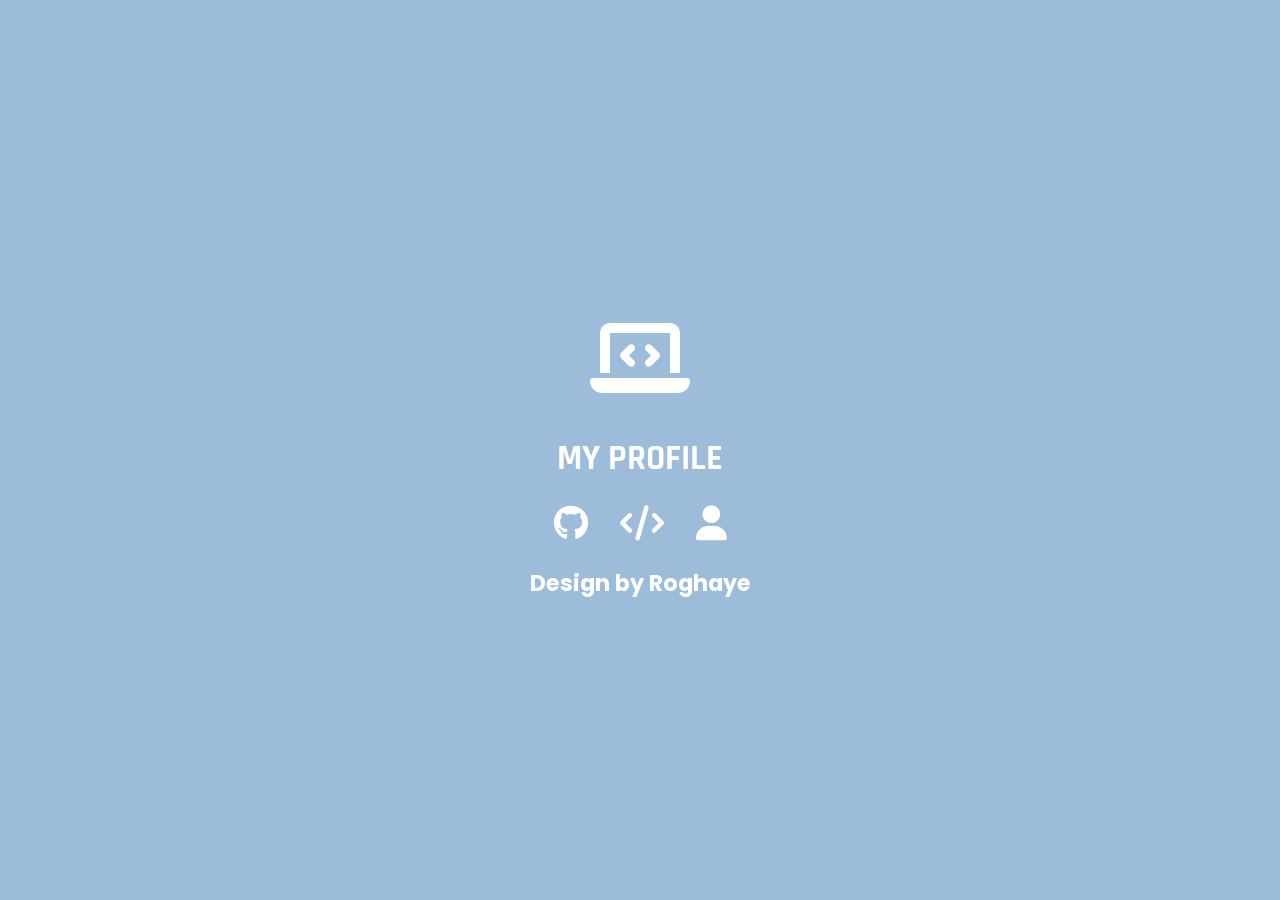
<file: index.html>
<!DOCTYPE html>
<html lang="en">
<head>
    <meta charset="UTF-8">
    <meta name="viewport" content="width=device-width, initial-scale=1.0">
    <title>Roghaye Mohammadi - Portfolio</title>

    <!-- Font Awesome (برای آیکون‌های منو و شبکه‌های اجتماعی) -->
    <link rel="stylesheet" href="https://cdnjs.cloudflare.com/ajax/libs/font-awesome/6.5.0/css/all.min.css" crossorigin="anonymous" referrerpolicy="no-referrer" />

    <!-- فونت‌ها -->
    <link href="https://fonts.googleapis.com/css2?family=Rajdhani:wght@700;900&family=Poppins:wght@400;500;600&display=swap" rel="stylesheet">

    <!-- استایل -->
    <link rel="stylesheet" href="style.css">
</head>
<body>

    <!-- لودینگ اسکرین -->
    <div id="loading-screen" class="loading-screen">
        <div class="laptop-icon">
            <a href="#" class="sci"><i class="fa-solid fa-laptop-code"></i></a>
        </div>
        <h1 class="profile-title">MY PROFILE</h1>
        <div class="social-icons">
            <a href="#" class="sci"><i class="fa-brands fa-github"></i></a>
            <a href="#" class="sci"><i class="fa-solid fa-code"></i></a>
            <a href="#" class="sci"><i class="fa-solid fa-user"></i></a>
        </div>
        <h2 class="design-title">Design by Roghaye</h2>
    </div>

    <!-- صفحه اصلی (پس از لودینگ) -->
    <div id="main-content" style="display: none;">
        <div class="container">
            <nav>
                <!-- لوگو -->
                <div class="logo">Portfolio</div>

                <!-- ✅ آیکون منو با Font Awesome (سه خط) -->
                <a href="#" class="menu-toggle">
                    <i class="fa-solid fa-bars"></i>
                </a>

                <!-- منوی دسکتاپ -->
                <ul class="main-menu">
                    <li><a href="#home">Home</a></li>
                    <li><a href="#about">About</a></li>
                    <li><a href="#">Portfolio</a></li>
                    <li><a href="#">Service</a></li>
                    <li><a href="#">Contact</a></li>
                </ul>

                <!-- منوی کناری موبایل -->
                <ul class="sidebar">
                    <li><a href="#home" class="active">Home</a></li>
                    <li><a href="#about">About</a></li>
                    <li><a href="#">Portfolio</a></li>
                    <li><a href="#">Service</a></li>
                    <li><a href="#">Contact</a></li>
                </ul>
            </nav>

            <!-- بخش خانه -->
            <section class="home" id="home">
                <div class="home-info">
                    <h1>Roghaye Mohammadi</h1>
                    <h2>I'm a <span id="typed-text"></span></h2>
                    <p>
                        As a Front-End Developer, I specialize in building fast, scalable, and modern web applications.<br>
                        I'm always exploring new technologies to improve performance and user experience.
                    </p>
                    <div class="btn-sci">
                        <a href="#" class="btn">Download CV</a>
                        <a href="#" class="sci"><i class="fa-brands fa-github"></i></a>
                        <a href="#" class="sci"><i class="fa-brands fa-twitter"></i></a>
                        <a href="#" class="sci"><i class="fa-brands fa-instagram"></i></a>
                        <a href="#" class="sci"><i class="fa-solid fa-envelope"></i></a>
                    </div>
                </div>
                <div class="home-img">
                    <img src="fale.jpg" alt="Roghaye Mohammadi">
                </div>
            </section>
        </div>
        
<!--صفحه درباره ما-->
<div class="about-us-page" id="about">
  <div class="about-container">
    <div class="about-content">
      <h3 class="section-label">ABOUT ME</h3>
      <h1 class="about-title">Where Code Meets Design<br>Meaning Comes To Life</h1>
      <div class="divider"></div>

      <p>I'm a creative Front-End developer passionate about building modern and responsive web experiences.
        My joureny began with a love for design and evolved into a deep curiosity for how the web works - combining logic with creativity to bring ideas to life.
      </p>

      <p>When I'm not coding, I enjoy learning new technologies, improving my projects, and exploring better ways
        to make the web faster and more engaging. I believe in continuous learning, attention to detail, and
        the power of clean, meaningful design.
      </p>

      <h3 class="section-label">Key Highlights</h3>

      <div class="card">
        <div class="card-languese">
          <h3>Languages</h3>
          <p>HTML, CSS, JavaScript<br>Git & Github, Responsive Design</p>
        </div>
        <div class="card-Certificated">
          <h3>Certificates & Training</h3>
          <p>Multiple Certificates<br>Achieved Successfully</p>
        </div>
        <div class="card-projects">
          <h3>Projects</h3>
          <p>5+ Projects Successfully<br>Completed Professionally</p>
        </div>
      </div>
    </div>

    <div class="image-second-section">
      <img src="second-img.jpg" alt="Roghaye Mohammadi">
    </div>
  </div>
    </div>

    <!-- اسکریپت -->
    <script src="script.js"></script>
</body>
</html>
</file>
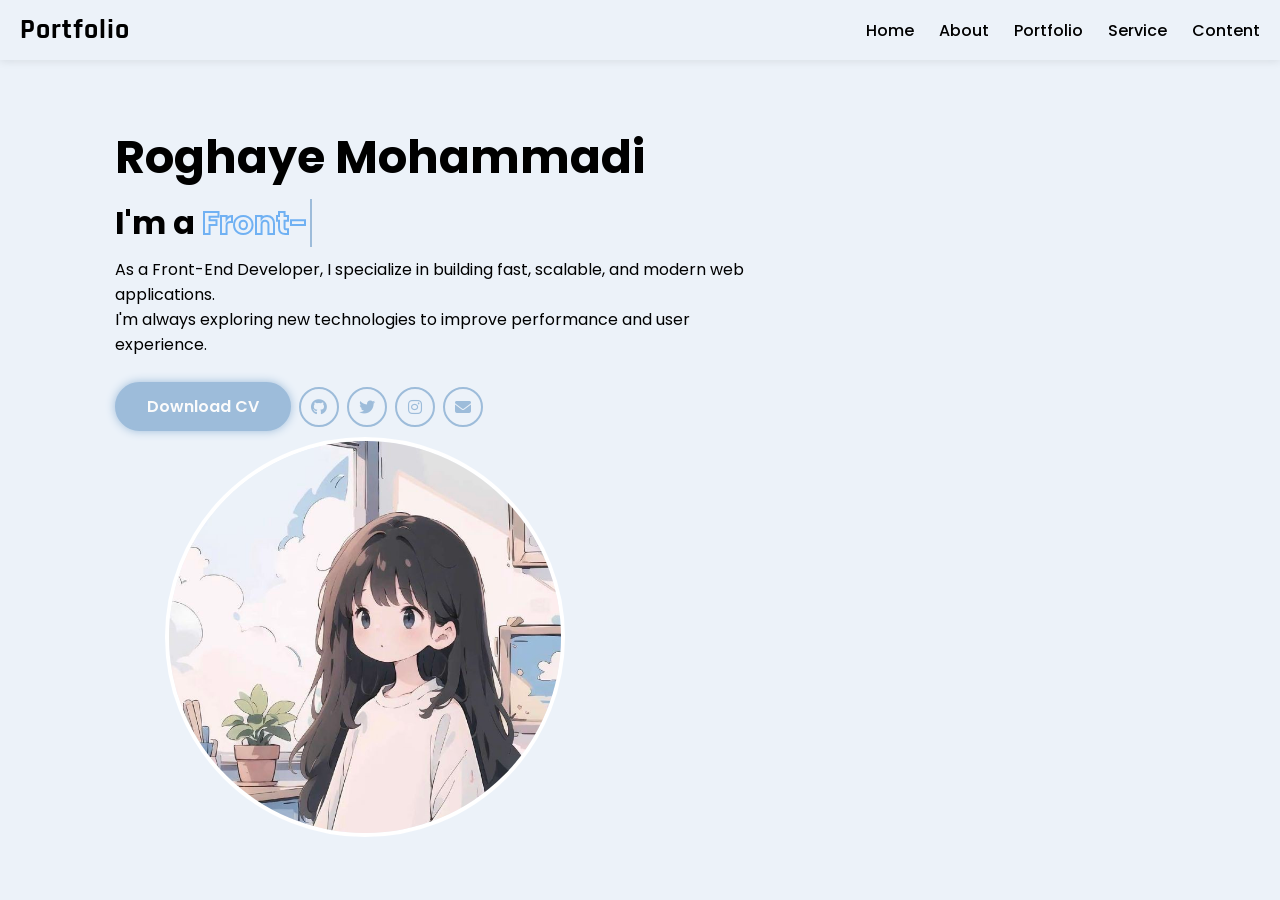
<file: indx.html>
<!DOCTYPE html>
<html lang="en">
<head>
    <meta charset="UTF-8">
    <meta name="viewport" content="width=device-width, initial-scale=1.0">
    <title>Roghaye Mohammadi - Portfolio</title>

    <!-- Font Awesome Free CDN -->
    <link rel="stylesheet" href="https://cdnjs.cloudflare.com/ajax/libs/font-awesome/6.5.0/css/all.min.css" integrity="sha512-wxV6R+...==" crossorigin="anonymous" referrerpolicy="no-referrer" />

    <!-- فونت‌ها -->
    <link href="https://fonts.googleapis.com/css2?family=Rajdhani:wght@700;900&family=Poppins:wght@400;500;600&display=swap" rel="stylesheet">
    <link rel="stylesheet" href="https://fonts.googleapis.com/css2?family=Material+Symbols+Outlined:opsz,wght,FILL,GRAD@24,400,0,0" />

    <!-- استایل -->
    <link rel="stylesheet" href="style.css">
</head>
<body>
    <div class="container">
        <nav>
            <!-- لوگو -->
            <div class="logo">Portfolio</div>

            <!-- آیکون منو موبایل -->
            <span class="menu-toggle material-symbols-outlined">
                <span class="icon-text">menu</span>
            </span>

            <!-- منوی دسکتاپ -->
            <ul class="main-menu">
                <li><a href="#">Home</a></li>
                <li><a href="#">About</a></li>
                <li><a href="#">Portfolio</a></li>
                <li><a href="#">Service</a></li>
                <li><a href="#">Content</a></li>
            </ul>

            <!-- منوی کناری موبایل -->
            <ul class="sidebar">
                <li><a href="#" class="active">Home</a></li>
                <li><a href="#">About</a></li>
                <li><a href="#">Portfolio</a></li>
                <li><a href="#">Service</a></li>
                <li><a href="#">Content</a></li>
            </ul>
        </nav>

        <section class="home">
            <div class="home-info">
                <h1>Roghaye Mohammadi</h1>
                <h2>I'm a <span id="typed-text"></span></h2>
                <p>
                    As a Front-End Developer, I specialize in building fast, scalable, and modern web applications.<br>
                    I'm always exploring new technologies to improve performance and user experience.
                </p>
                <div class="btn-sci">
                    <a href="#" class="btn">Download CV</a>
                    <a href="#" class="sci"><i class="fa-brands fa-github"></i></a>
                    <a href="#" class="sci"><i class="fa-brands fa-twitter"></i></a>
                    <a href="#" class="sci"><i class="fa-brands fa-instagram"></i></a>
                    <a href="#" class="sci"><i class="fa-solid fa-envelope"></i></a>
                </div>
            </div>
            <div class="home-img">
                <img src="fale.jpg" alt="Roghaye Mohammadi">
            </div>
        </section>
    </div>

    <!-- JavaScript -->
    <script src="script.js"></script>
</body>
</html>
</file>
<file: style.css>
/* ===== پایه ===== */
* {
    margin: 0;
    padding: 0;
    box-sizing: border-box;
}

/* ===== body برای صفحه اصلی ===== */
body {
    font-family: 'Poppins', sans-serif;
    min-height: 100vh;
    background: #f5f7fa;
    overflow-x: hidden;
}

/* ===== لودینگ اسکرین (فقط اینجا استایل لودینگ باشه) ===== */
.loading-screen {
    position: fixed;
    top: 0;
    left: 0;
    width: 100%;
    height: 100%;
    background-color: #9DBCDA;
    display: flex;
    flex-direction: column;
    justify-content: center;
    align-items: center;
    z-index: 9999;
    opacity: 1;
    transition: opacity 0.8s ease-out;
    color: white;
    font-family: 'Poppins', sans-serif;
}

.laptop-icon .sci {
    font-size: 5rem;
    color: white;
    text-decoration: none;
    opacity: 0;
    transform: translateY(30px);
    animation: fadeInUp 1s forwards;
    animation-delay: 0.3s;
}

.profile-title {
    font-size: 2.2rem;
    margin-top: 1rem;
    font-family: 'Rajdhani', sans-serif;
    font-weight: 900;
    opacity: 0;
    transform: translateY(30px);
    animation: fadeInUp 1s forwards;
    animation-delay: 0.8s;
}

.social-icons {
    display: flex;
    gap: 2rem;
    margin-top: 1rem;
    opacity: 0;
    transform: translateY(30px);
    animation: fadeInUp 1s forwards;
    animation-delay: 1.3s;
}

.social-icons .sci {
    color: white;
    font-size: 2.2rem;
    text-decoration: none;
}

.design-title {
    font-size: 1.4rem;
    margin-top: 1rem;
    opacity: 0;
    transform: translateY(30px);
    animation: fadeInUp 1s forwards;
    animation-delay: 1.8s;
}

@keyframes fadeInUp {
    to {
        opacity: 1;
        transform: translateY(0);
    }
}

/* ===== محتوای اصلی (پس از لودینگ) ===== */
#main-content {
    display: none; /* پیش‌فرض مخفی */
}

#main-content.show {
    display: block;
}

/* --- بقیه استایل‌های پورتفولیو --- */
/* (همون چیزی که تو نوشتی، بدون تغییر) */

.material-symbols-outlined {
    font-variation-settings: 'FILL' 0, 'wght' 400, 'GRAD' 0, 'opsz' 24;
}

nav {
    background: #ECF2F9;
    display: flex;
    align-items: center;
    justify-content: space-between;
    padding: 15px 20px;
    height: 60px;
    position: relative;
    box-shadow: 0 2px 8px rgba(0,0,0,0.08);
    z-index: 999;
}

.logo {
    font-family: 'Rajdhani', sans-serif;
    font-weight: 900;
    font-size: 28px;
    letter-spacing: 1px;
    color: #000;
}

ul {
    list-style: none;
    padding: 0;
    margin: 0;
}

.main-menu {
    display: flex;
    gap: 25px;
}

.main-menu li a {
    text-decoration: none;
    color: #000;
    font-weight: 500;
    transition: color 0.3s ease;
}

.main-menu li a:hover {
    color: #3898f9;
}

.menu-toggle {
    display: none;
    font-size: 32px;
    cursor: pointer;
}

.sidebar {
    position: fixed;
    top: 0;
    right: -260px;
    height: 100vh;
    width: 250px;
    background: #DEEBF8;
    display: flex;
    flex-direction: column;
    padding-top: 60px;
    transition: right 0.3s ease;
    z-index: 1000;
}

.sidebar.active {
    right: 0;
}

.sidebar li a {
    display: block;
    padding: 15px 20px;
    text-decoration: none;
    color: #000;
    border-radius: 8px;
    transition: 0.3s;
}

.sidebar li a:hover {
    background-color: rgba(74,108,247,0.15);
    color: #00a6ff;
}

.sidebar li a.active {
    background-color: #00a2ff;
    color: #fff;
}

.home {
    display: flex;
    align-items: center;
    justify-content: space-between;
    height: calc(100vh - 60px);
    padding: 60px 9%;
    flex-wrap: wrap;
    background: #ECF2F9;
}

.home-info {
    max-width: 60%;
}

.home-info h1 {
    font-size: 46px;
    color: #000;
}

.home-info h2 {
    font-size: 32px;
    margin-top: 7px;
}

#typed-text {
    display: inline-block;
    padding-right: 2px;
    white-space: nowrap;
    overflow: hidden;
    vertical-align: bottom;
    color: transparent;
    -webkit-text-stroke: 2px #70b1f3;
    font-weight: 700;
    font-size: 32px;
    border-right: 2px solid #9DBCDA;
}

.home-info p {
    font-size: 16px;
    margin: 10px 0 25px;
    color: #000;
}
.btn-sci {
    display: flex;
    align-items: center;
    gap: 8px;
    margin-top: 20px;
}

.btn {
    display: inline-block;
    padding: 10px 30px;
    background: #9DBCDA;
    border: 2px solid #9DBCDA;
    border-radius: 40px;
    box-shadow: 0 0 10px #9DBCDA;
    text-decoration: none;
    color: #fbfbfb;
    font-size: 16px;
    font-weight: 600;
    transition: 0.5s;
}

.btn:hover {
    background: transparent;
    color: #000;
}

.btn-sci .sci {
    display: inline-flex;
    border: 2px solid #9DBCDA;
    border-radius: 50%;
    font-size: 16px;
    color: #9DBCDA;
    width: 40px;
    height: 40px;
    align-items: center;
    justify-content: center;
    transition: 0.3s;
    text-decoration: none;
}

.btn-sci .sci:hover {
    background: #fff;
    color: #000;
    box-shadow: 0 0 10px #9DBCDA;
}

.home-img {
    flex-shrink: 0;
    width: 400px;
    height: 400px;
    overflow: hidden;
    border-radius: 50%;
    margin-left: 50px;
    border: 4px solid #fff;
}

.home-img img {
    width: 100%;
    height: 100%;
    object-fit: cover;
    display: block;
}

/* ریسپانسیو */
@media (max-width: 900px) {
    .home {
        flex-direction: column;
        justify-content: center;
        align-items: center;
        padding: 30px 5%;
        height: auto;
    }
    .home-info {
        max-width: 100%;
        text-align: center;
    }
    .home-img {
        margin-left: 0;
        margin-top: 30px;
        width: 300px;
        height: 300px;
    }
}

@media (max-width: 768px) {
    .main-menu {
        display: none;
    }
    .menu-toggle {
        display: block;
    }
    nav {
        padding: 10px 15px;
    }
    .sidebar li a {
        font-size: 18px;
        padding: 12px 20px;
    }
}

@media (max-width: 500px) {
    .home-img {
        width: 200px;
        height: 200px;
    }
    .home-info h1 {
        font-size: 32px;
    }
    .home-info h2 {
        font-size: 24px;
    }
    #typed-text {
        font-size: 24px;
    }
    .btn {
        padding: 8px 20px;
        font-size: 14px;
    }
    .btn-sci .sci {
        width: 35px;
        height: 35px;
        font-size: 14px;
    }
}
/* بخش اصلی: تمام‌عرض، مثل بقیه صفحه */
.about-us-page {
  background: #ECF2F9;
  padding: 60px 0; /* فاصله بالا و پایین — چپ و راست 0 */
}
.about-container {
  display: grid;
  grid-template-columns: 1.3fr 1fr; /* ← این خط تغییر کرده */
  grid-template-rows: auto 1fr;
  gap: 40px;
  padding: 0 9%;
}

.image-second-section img {
  width: 100%;
  height: 100%;
  border-radius: 12px;
  object-fit: cover;
  box-shadow: 0 4px 20px rgba(0,0,0,0.1);
}
/* ستون متن */
.about-content {
  display: flex;
  flex-direction: column;
  gap: 20px;
  grid-row: 1 / 3;
}

/* عکس فقط در سطر دوم */
.image-second-section {
  grid-row: 2;
  display: flex;
  align-items: start;
}

.image-second-section img {
  width: 100%;
  height: 100%;
  border-radius: 12px;
  object-fit: cover;
  box-shadow: 0 4px 20px rgba(0,0,0,0.1);
}

/* استایل‌های متنی */
.section-label {
  font-size: 20px;
  text-transform: uppercase;
  letter-spacing: 1px;
  color: #777;
  margin-bottom: 8px;
}

.about-title {
  font-size: 36px;
  margin-bottom: 15px;
  line-height: 1.2;
  color: #222;
}

.divider {
  width: 100%;
  height: 1px;
  background-color: #ddd;
  margin-bottom: 20px;
}

.about-content p {
  font-size: 14px;
  color: #555;
  margin-bottom: 15px;
  line-height: 1.6;
}

/* کارت‌ها */
.card {
  display: flex;
  gap: 15px;
  flex-wrap: wrap;
  margin-top: 10px;
}

.card-languese,
.card-Certificated,
.card-projects {
  flex: 1;
  min-width: 180px;
  padding: 20px;
  border: 2px solid #e0e0e0;
  border-radius: 8px;
  background: white;
  text-align: center;
  transition: all 0.3s ease;
  box-shadow: 0 2px 6px rgba(0,0,0,0.05);
}

.card-languese:hover,
.card-Certificated:hover,
.card-projects:hover {
  border-color: #77BCE3;
  background-color: #f0f8ff;
  transform: translateY(-2px);
}

.card h3 {
  font-size: 16px;
  margin-bottom: 8px;
  color: #333;
}

.card p {
  font-size: 13px;
  color: #666;
  line-height: 1.4;
}
/* --- ریسپانسیو: تبلت (تا 1024px) --- */
@media (max-width: 1024px) {
  .about-container {
    grid-template-columns: 1fr;
    grid-template-rows: auto auto 1fr;
    padding: 0 5%;
    gap: 30px;
  }

  .about-content {
    grid-row: 1 / 2;
  }

  .image-second-section {
    grid-row: 2;
    justify-content: center;
    margin-top: 0;
  }

  .image-second-section img {
    width: 100%;
    max-width: 400px;
    height: auto;
    object-fit: cover;
  }
}

/* --- ریسپانسیو: موبایل (تا 768px) --- */
@media (max-width: 768px) {
  .about-us-page {
    padding: 40px 0;
  }

  .about-container {
    grid-template-columns: 1fr;
    grid-template-rows: auto auto 1fr;
    padding: 0 15px; /* فاصله کمی بیشتر نسبت به 5% برای موبایل */
    gap: 25px;
  }

  .about-content {
    grid-row: 1;
    align-items: center;
    text-align: center;
  }

  .about-title {
    font-size: 28px;
    text-align: center;
  }

  .section-label {
    text-align: center;
  }

  .divider {
    margin: 0 auto 20px;
  }

  .image-second-section {
    grid-row: 2;
    justify-content: center;
    margin-top: 0;
  }

  .image-second-section img {
    width: 100%;
    max-width: 320px; /* عکس در موبایل خیلی بزرگ نشه */
    height: auto;
    object-fit: cover;
    border-radius: 10px;
  }

  .card {
    flex-direction: column;
    gap: 15px;
    align-items: center;
  }

  .card-languese,
  .card-Certificated,
  .card-projects {
    width: 100%;
    max-width: 300px;
    box-sizing: border-box;
  }
}
</file>
